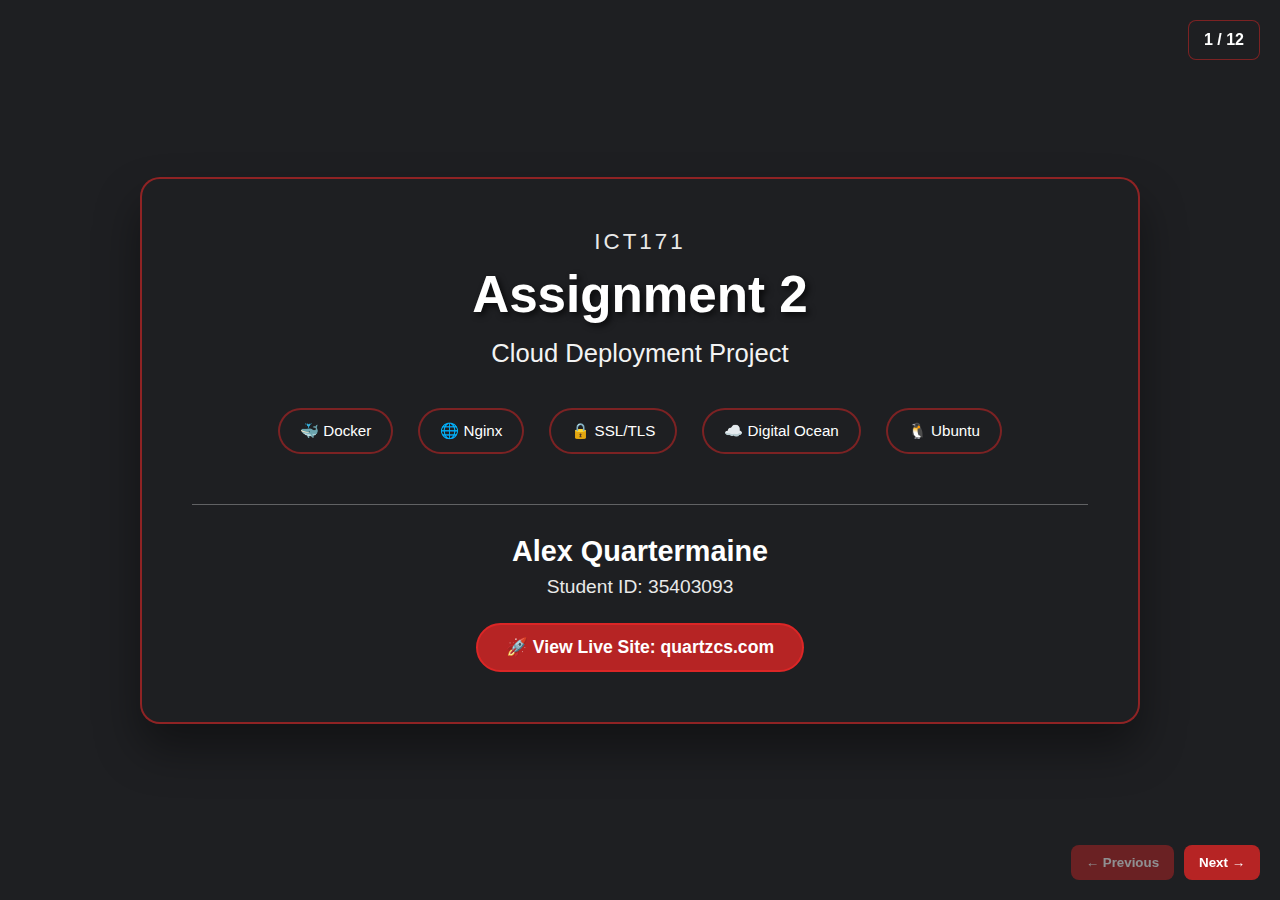
<file: Presentation/app/index.html>
<!DOCTYPE html>
<html lang="en">
<head>
    <meta charset="UTF-8">
    <meta name="viewport" content="width=device-width, initial-scale=1.0">
    <title>ICT171 Assignment 2 - Complete Presentation</title>
    <style>
        * {
            margin: 0;
            padding: 0;
            box-sizing: border-box;
        }

        body {
            font-family: 'Segoe UI', Tahoma, Geneva, Verdana, sans-serif;
            background: #1e1f22;
            color: white;
            overflow-x: hidden;
        }

        .slide {
            min-height: 100vh;
            display: flex;
            align-items: center;
            justify-content: center;
            padding: 40px 20px;
            position: relative;
        }

        .slide-container {
            max-width: 1000px;
            width: 100%;
            padding: 50px;
            background: rgba(30, 31, 34, 0.9);
            border-radius: 20px;
            border: 2px solid rgba(220, 38, 38, 0.6);
            box-shadow: 0 25px 45px rgba(0, 0, 0, 0.4);
            text-align: center;
        }

        /* Title Slide */
        .title-slide .course-code {
            font-size: 1.4rem;
            font-weight: 300;
            letter-spacing: 3px;
            margin-bottom: 10px;
            opacity: 0.9;
        }

        .title-slide .assignment-title {
            font-size: 3.2rem;
            font-weight: 700;
            margin-bottom: 15px;
            text-shadow: 3px 3px 6px rgba(0, 0, 0, 0.7);
        }

        .title-slide .subtitle {
            font-size: 1.6rem;
            font-weight: 400;
            margin-bottom: 40px;
            opacity: 0.95;
        }

        .tech-stack {
            display: flex;
            justify-content: center;
            gap: 25px;
            margin-bottom: 50px;
            flex-wrap: wrap;
        }

        .tech-item {
            background: rgba(30, 31, 34, 0.9);
            padding: 12px 20px;
            border-radius: 25px;
            font-size: 0.95rem;
            font-weight: 500;
            border: 2px solid rgba(220, 38, 38, 0.5);
            transition: all 0.3s ease;
        }

        .tech-item:hover {
            background: rgba(220, 38, 38, 0.2);
            transform: translateY(-2px);
            border-color: rgba(220, 38, 38, 0.8);
        }

        .student-info {
            border-top: 1px solid rgba(255, 255, 255, 0.3);
            padding-top: 30px;
        }

        .student-name {
            font-size: 1.8rem;
            font-weight: 600;
            margin-bottom: 8px;
        }

        .student-id {
            font-size: 1.2rem;
            font-weight: 400;
            opacity: 0.9;
            margin-bottom: 15px;
        }

        .live-site {
            display: inline-block;
            background: rgba(220, 38, 38, 0.8);
            padding: 12px 28px;
            border-radius: 30px;
            text-decoration: none;
            color: white;
            font-weight: 600;
            border: 2px solid rgba(220, 38, 38, 1);
            transition: all 0.3s ease;
            margin-top: 10px;
            font-size: 1.1rem;
        }

        .live-site:hover {
            background: rgba(220, 38, 38, 1);
            transform: scale(1.05);
            box-shadow: 0 8px 20px rgba(220, 38, 38, 0.4);
        }

        /* Content Slides */
        .content-slide .slide-title {
            font-size: 2.5rem;
            font-weight: 700;
            margin-bottom: 30px;
            text-shadow: 2px 2px 4px rgba(0, 0, 0, 0.5);
            color: #dc2626;
        }

        .content-slide .slide-subtitle {
            font-size: 1.3rem;
            margin-bottom: 20px;
            opacity: 0.9;
        }

        .content-slide table {
            width: 100%;
            border-collapse: collapse;
            margin: 20px 0;
        }

        .content-slide th,
        .content-slide td {
            padding: 15px;
            text-align: left;
            border-bottom: 1px solid rgba(220, 38, 38, 0.3);
        }

        .content-slide th {
            background: rgba(220, 38, 38, 0.2);
            font-weight: 600;
        }

        .spec-grid {
            display: grid;
            grid-template-columns: repeat(auto-fit, minmax(200px, 1fr));
            gap: 20px;
            margin: 30px 0;
        }

        .spec-item {
            background: rgba(30, 31, 34, 0.8);
            border: 2px solid rgba(220, 38, 38, 0.4);
            border-radius: 15px;
            padding: 20px;
            text-align: center;
        }

        .spec-label {
            font-size: 0.9rem;
            opacity: 0.8;
            margin-bottom: 5px;
        }

        .spec-value {
            font-size: 1.3rem;
            font-weight: 600;
            color: #dc2626;
        }

        .code-block {
            background: #2d3748;
            border: 1px solid rgba(220, 38, 38, 0.3);
            border-radius: 10px;
            padding: 20px;
            margin: 20px 0;
            font-family: 'Courier New', monospace;
            text-align: left;
            overflow-x: auto;
        }

        .demo-note {
            background: rgba(220, 38, 38, 0.1);
            border-left: 4px solid #dc2626;
            padding: 15px 20px;
            margin: 20px 0;
            font-style: italic;
            text-align: left;
        }

        .benefits-list {
            text-align: left;
            margin: 20px 0;
        }

        .benefits-list li {
            margin: 10px 0;
            padding-left: 20px;
            position: relative;
        }

        .benefits-list li::before {
            content: "✅";
            position: absolute;
            left: 0;
        }

        .folder-structure {
            background: #2d3748;
            border: 1px solid rgba(220, 38, 38, 0.3);
            border-radius: 10px;
            padding: 20px;
            margin: 20px 0;
            font-family: 'Courier New', monospace;
            text-align: left;
            line-height: 1.6;
        }

        .conclusion-grid {
            display: grid;
            grid-template-columns: repeat(auto-fit, minmax(250px, 1fr));
            gap: 20px;
            margin: 30px 0;
        }

        .conclusion-item {
            background: rgba(30, 31, 34, 0.8);
            border: 2px solid rgba(220, 38, 38, 0.4);
            border-radius: 15px;
            padding: 20px;
            text-align: center;
        }

        .conclusion-item h4 {
            color: #dc2626;
            margin-bottom: 10px;
        }

        .navigation {
            position: fixed;
            bottom: 20px;
            right: 20px;
            display: flex;
            gap: 10px;
            z-index: 1000;
        }

        .nav-btn {
            background: rgba(220, 38, 38, 0.8);
            border: none;
            color: white;
            padding: 10px 15px;
            border-radius: 8px;
            cursor: pointer;
            font-weight: 600;
            transition: all 0.3s ease;
        }

        .nav-btn:hover {
            background: rgba(220, 38, 38, 1);
            transform: scale(1.05);
        }

        .nav-btn:disabled {
            opacity: 0.5;
            cursor: not-allowed;
        }

        .slide-counter {
            position: fixed;
            top: 20px;
            right: 20px;
            background: rgba(30, 31, 34, 0.9);
            padding: 10px 15px;
            border-radius: 8px;
            border: 1px solid rgba(220, 38, 38, 0.5);
            font-weight: 600;
            z-index: 1000;
        }

        @media (max-width: 768px) {
            .slide-container {
                padding: 30px 20px;
                margin: 10px;
            }
            
            .title-slide .assignment-title {
                font-size: 2.4rem;
            }
            
            .content-slide .slide-title {
                font-size: 2rem;
            }
            
            .spec-grid,
            .conclusion-grid {
                grid-template-columns: 1fr;
            }
        }
    </style>
</head>
<body>
    <div class="slide-counter">
        <span id="currentSlide">1</span> / <span id="totalSlides">12</span>
    </div>

    <!-- Slide 1: Title -->
    <div class="slide title-slide" id="slide-1">
        <div class="slide-container">
            <div class="course-code">ICT171</div>
            <h1 class="assignment-title">Assignment 2</h1>
            <h2 class="subtitle">Cloud Deployment Project</h2>
            
            <div class="tech-stack">
                <div class="tech-item">🐳 Docker</div>
                <div class="tech-item">🌐 Nginx</div>
                <div class="tech-item">🔒 SSL/TLS</div>
                <div class="tech-item">☁️ Digital Ocean</div>
                <div class="tech-item">🐧 Ubuntu</div>
            </div>
            
            <div class="student-info">
                <div class="student-name">Alex Quartermaine</div>
                <div class="student-id">Student ID: 35403093</div>
                <a href="https://quartzcs.com" class="live-site" target="_blank">
                    🚀 View Live Site: quartzcs.com
                </a>
            </div>
        </div>
    </div>

    <!-- Slide 2: Project Overview -->
    <div class="slide content-slide" id="slide-2">
        <div class="slide-container">
            <h2 class="slide-title">Project Overview</h2>
            <p class="slide-subtitle">Modern Cloud Stack Implementation</p>
            
            <table>
                <thead>
                    <tr>
                        <th>Component</th>
                        <th>Technology</th>
                    </tr>
                </thead>
                <tbody>
                    <tr>
                        <td><strong>Cloud Provider</strong></td>
                        <td>Digital Ocean</td>
                    </tr>
                    <tr>
                        <td><strong>Operating System</strong></td>
                        <td>Ubuntu 24.10</td>
                    </tr>
                    <tr>
                        <td><strong>Containerization</strong></td>
                        <td>Docker & Docker Compose</td>
                    </tr>
                    <tr>
                        <td><strong>Web Server</strong></td>
                        <td>Nginx</td>
                    </tr>
                    <tr>
                        <td><strong>SSL Management</strong></td>
                        <td>Certbot (Let's Encrypt)</td>
                    </tr>
                </tbody>
            </table>

            <div class="demo-note">
                <strong>Live Site:</strong> https://quartzcs.com
            </div>
        </div>
    </div>

    <!-- Slide 3: Server Configuration -->
    <div class="slide content-slide" id="slide-3">
        <div class="slide-container">
            <h2 class="slide-title">Server Configuration</h2>
            <p class="slide-subtitle">Digital Ocean Droplet Specifications</p>
            
            <div class="spec-grid">
                <div class="spec-item">
                    <div class="spec-label">CPU</div>
                    <div class="spec-value">1 vCPU</div>
                </div>
                <div class="spec-item">
                    <div class="spec-label">Memory</div>
                    <div class="spec-value">2 GB RAM</div>
                </div>
                <div class="spec-item">
                    <div class="spec-label">Storage</div>
                    <div class="spec-value">35 GB SSD</div>
                </div>
                <div class="spec-item">
                    <div class="spec-label">Location</div>
                    <div class="spec-value">Sydney (SYD1)</div>
                </div>
            </div>

            <div class="demo-note">
                <strong>[DEMO: Digital Ocean Dashboard]</strong><br>
                Ubuntu 24.10 selected for stability and excellent support for modern containerization tools.
            </div>
        </div>
    </div>

    <!-- Slide 4: DNS Configuration -->
    <div class="slide content-slide" id="slide-4">
        <div class="slide-container">
            <h2 class="slide-title">Domain & DNS Configuration</h2>
            
            <div class="spec-grid">
                <div class="spec-item">
                    <div class="spec-label">Domain Registration</div>
                    <div class="spec-value">NameSilo</div>
                </div>
                <div class="spec-item">
                    <div class="spec-label">DNS Management</div>
                    <div class="spec-value">Digital Ocean DNS</div>
                </div>
            </div>

            <h3 style="margin: 30px 0 20px 0; color: #dc2626;">DNS Records Configuration</h3>
            <ul class="benefits-list">
                <li><strong>A Record:</strong> Points to server IP</li>
                <li><strong>CNAME Record:</strong> Handles www subdomain</li>
                <li>Both quartzcs.com and www.quartzcs.com resolve correctly</li>
            </ul>

            <div class="demo-note">
                <strong>[DEMO: Terminal - DNS Testing]</strong>
            </div>
            <div class="code-block">
dig quartzcs.com<br>
dig www.quartzcs.com
            </div>
        </div>
    </div>

    <!-- Slide 5: Docker Setup -->
    <div class="slide content-slide" id="slide-5">
        <div class="slide-container">
            <h2 class="slide-title">Containerization with Docker</h2>
            <p class="slide-subtitle">Docker Compose Orchestration</p>
            
            <h3 style="margin: 30px 0 20px 0; color: #dc2626;">Key Services</h3>
            <ul class="benefits-list">
                <li><strong>Nginx Container:</strong> Serves static content from /app/public</li>
                <li><strong>Certbot Container:</strong> Manages SSL certificates</li>
                <li><strong>Security:</strong> Blocks access to /app/private directory</li>
            </ul>

            <div class="demo-note">
                <strong>[DEMO: Project Structure]</strong><br>
                <strong>[DEMO: docker-compose.yml file]</strong><br>
                The entire application runs in Docker containers managed by Docker Compose.
            </div>
        </div>
    </div>

    <!-- Slide 6: SSL Management -->
    <div class="slide content-slide" id="slide-6">
        <div class="slide-container">
            <h2 class="slide-title">SSL Certificate Management</h2>
            
            <div class="spec-grid">
                <div class="spec-item">
                    <div class="spec-label">Provider</div>
                    <div class="spec-value">Let's Encrypt</div>
                </div>
                <div class="spec-item">
                    <div class="spec-label">Tool</div>
                    <div class="spec-value">Certbot</div>
                </div>
                <div class="spec-item">
                    <div class="spec-label">Storage</div>
                    <div class="spec-value">/etc/letsencrypt/</div>
                </div>
                <div class="spec-item">
                    <div class="spec-label">Auto-renewal</div>
                    <div class="spec-value">Cron Jobs</div>
                </div>
            </div>

            <div class="demo-note">
                <strong>[DEMO: Certificate Status]</strong><br>
                <strong>[DEMO: Browser - HTTPS verification]</strong><br>
                <strong>[DEMO: Terminal - SSL testing]</strong>
            </div>
            
            <div class="code-block">
curl -I https://quartzcs.com<br>
openssl s_client -connect quartzcs.com:443
            </div>
        </div>
    </div>

    <!-- Slide 7: Security -->
    <div class="slide content-slide" id="slide-7">
        <div class="slide-container">
            <h2 class="slide-title">Security Implementation</h2>
            <p class="slide-subtitle">UFW (Uncomplicated Firewall)</p>
            
            <h3 style="margin: 30px 0 20px 0; color: #dc2626;">Allowed Ports</h3>
            <div class="spec-grid">
                <div class="spec-item">
                    <div class="spec-label">Port 22</div>
                    <div class="spec-value">SSH</div>
                </div>
                <div class="spec-item">
                    <div class="spec-label">Port 80</div>
                    <div class="spec-value">HTTP</div>
                </div>
                <div class="spec-item">
                    <div class="spec-label">Port 443</div>
                    <div class="spec-value">HTTPS</div>
                </div>
            </div>

            <div class="demo-note">
                <strong>Default Policy:</strong> Deny all other incoming traffic<br>
                <strong>[DEMO: Firewall Configuration]</strong>
            </div>
            
            <div class="code-block">
sudo ufw status
            </div>
        </div>
    </div>

    <!-- Slide 8: Project Structure -->
    <div class="slide content-slide" id="slide-8">
        <div class="slide-container">
            <h2 class="slide-title">Project Structure</h2>
            
            <div class="folder-structure">
project-root/<br>
├── app/           # Website content<br>
├── nginx/         # Server configuration<br>
├── certbot/       # SSL validation files<br>
├── scripts/       # Automation scripts<br>
└── docker-compose.yml
            </div>

            <h3 style="margin: 30px 0 20px 0; color: #dc2626;">Organization Benefits</h3>
            <ul class="benefits-list">
                <li>Clean separation of concerns</li>
                <li>Easy maintenance and updates</li>
                <li>Version control friendly</li>
            </ul>

            <div class="demo-note">
                <strong>[DEMO: File Explorer/Terminal]</strong>
            </div>
        </div>
    </div>

    <!-- Slide 9: Scripts -->
    <div class="slide content-slide" id="slide-9">
        <div class="slide-container">
            <h2 class="slide-title">Automation Scripts</h2>
            
            <table>
                <thead>
                    <tr>
                        <th>Script</th>
                        <th>Purpose</th>
                    </tr>
                </thead>
                <tbody>
                    <tr>
                        <td><code>dns_test_script.sh</code></td>
                        <td>DNS and reverse DNS validation</td>
                    </tr>
                    <tr>
                        <td><code>certbot_manager.sh</code></td>
                        <td>SSL certificate management</td>
                    </tr>
                    <tr>
                        <td><code>init-structure.sh</code></td>
                        <td>Initialize folder permissions</td>
                    </tr>
                    <tr>
                        <td><code>server_documentation.sh</code></td>
                        <td>Generate system reports</td>
                    </tr>
                </tbody>
            </table>

            <div class="demo-note">
                <strong>[DEMO: Scripts Directory]</strong><br>
                <strong>[DEMO: Running a script]</strong>
            </div>
        </div>
    </div>

    <!-- Slide 10: Development -->
    <div class="slide content-slide" id="slide-10">
        <div class="slide-container">
            <h2 class="slide-title">Development & Version Control</h2>
            
            <div class="demo-note">
                <strong>Repository:</strong> 
                https://github.com/hurricane0x45/ICT171-Cloud-Project---Server-Environments-and-Architectures
            </div>

            <h3 style="margin: 30px 0 20px 0; color: #dc2626;">Development Timeline</h3>
            <ol class="benefits-list" style="list-style: decimal; padding-left: 20px;">
                <li>Initial Docker and Nginx setup</li>
                <li>Website content development</li>
                <li>SSL implementation and testing</li>
                <li>Security hardening</li>
                <li>Script development and documentation</li>
            </ol>

            <div class="demo-note">
                <strong>[DEMO: GitHub Repository]</strong><br>
                <em>Note: Most development was done locally and pushed in logical commits</em>
            </div>
        </div>
    </div>

    <!-- Slide 11: Live Demo -->
    <div class="slide content-slide" id="slide-11">
        <div class="slide-container">
            <h2 class="slide-title">Live Demonstration</h2>
            <p class="slide-subtitle">Final Working System</p>
            
            <div class="spec-grid">
                <div class="spec-item">
                    <div class="spec-label">DNS Resolution</div>
                    <div class="spec-value">✅</div>
                </div>
                <div class="spec-item">
                    <div class="spec-label">HTTPS Access</div>
                    <div class="spec-value">✅</div>
                </div>
                <div class="spec-item">
                    <div class="spec-label">Server Response</div>
                    <div class="spec-value">✅</div>
                </div>
                <div class="spec-item">
                    <div class="spec-label">Security Verification</div>
                    <div class="spec-value">✅</div>
                </div>
            </div>

            <div class="demo-note">
                <strong>[DEMO: Full Site Testing]</strong>
            </div>
            
            <div class="code-block">
nslookup quartzcs.com<br>
curl -I https://quartzcs.com<br>
# Should return HTTP 200 OK
            </div>
        </div>
    </div>

    <!-- Slide 12: Conclusion -->
    <div class="slide content-slide" id="slide-12">
        <div class="slide-container">
            <h2 class="slide-title">Conclusion</h2>
            <p class="slide-subtitle">Practical Implementation Achieved</p>
            
            <div class="conclusion-grid">
                <div class="conclusion-item">
                    <h4>Cloud Infrastructure</h4>
                    <p>Digital Ocean deployment</p>
                </div>
                <div class="conclusion-item">
                    <h4>Containerization</h4>
                    <p>Docker and Docker Compose</p>
                </div>
                <div class="conclusion-item">
                    <h4>Web Services</h4>
                    <p>Nginx configuration</p>
                </div>
                <div class="conclusion-item">
                    <h4>Security</h4>
                    <p>SSL certificates and firewall rules</p>
                </div>
                <div class="conclusion-item">
                    <h4>Automation</h4>
                    <p>Custom scripts for maintenance</p>
                </div>
                <div class="conclusion-item">
                    <h4>DevOps Practices</h4>
                    <p>Version control and documentation</p>
                </div>
            </div>

            <h3 style="margin: 40px 0 20px 0; color: #dc2626; font-size: 1.8rem;">
                The server is <strong>live</strong>, <strong>secure</strong>, and <strong>scalable</strong>
            </h3>
            <p style="font-size: 1.2rem; opacity: 0.9;">Meeting all ICT171 assignment requirements</p>
            
            <div style="margin-top: 40px; font-size: 1.5rem; font-weight: 600;">
                Thank you for watching! 🎓
            </div>
        </div>
    </div>

    <div class="navigation">
        <button class="nav-btn" id="prevBtn" onclick="changeSlide(-1)">← Previous</button>
        <button class="nav-btn" id="nextBtn" onclick="changeSlide(1)">Next →</button>
    </div>

    <script>
        let currentSlideIndex = 1;
        const totalSlides = 12;

        function showSlide(n) {
            const slides = document.querySelectorAll('.slide');
            if (n > totalSlides) currentSlideIndex = 1;
            if (n < 1) currentSlideIndex = totalSlides;
            
            slides.forEach(slide => slide.style.display = 'none');
            document.getElementById(`slide-${currentSlideIndex}`).style.display = 'flex';
            
            document.getElementById('currentSlide').textContent = currentSlideIndex;
            document.getElementById('totalSlides').textContent = totalSlides;
            
            // Update navigation buttons
            document.getElementById('prevBtn').disabled = currentSlideIndex === 1;
            document.getElementById('nextBtn').disabled = currentSlideIndex === totalSlides;
        }

        function changeSlide(n) {
            currentSlideIndex += n;
            showSlide(currentSlideIndex);
        }

        // Keyboard navigation
        document.addEventListener('keydown', function(e) {
            if (e.key === 'ArrowRight' || e.key === ' ') {
                if (currentSlideIndex < totalSlides) changeSlide(1);
            } else if (e.key === 'ArrowLeft') {
                if (currentSlideIndex > 1) changeSlide(-1);
            }
        });

        // Initialize
        showSlide(1);
    </script>
</body>
</html>
</file>
